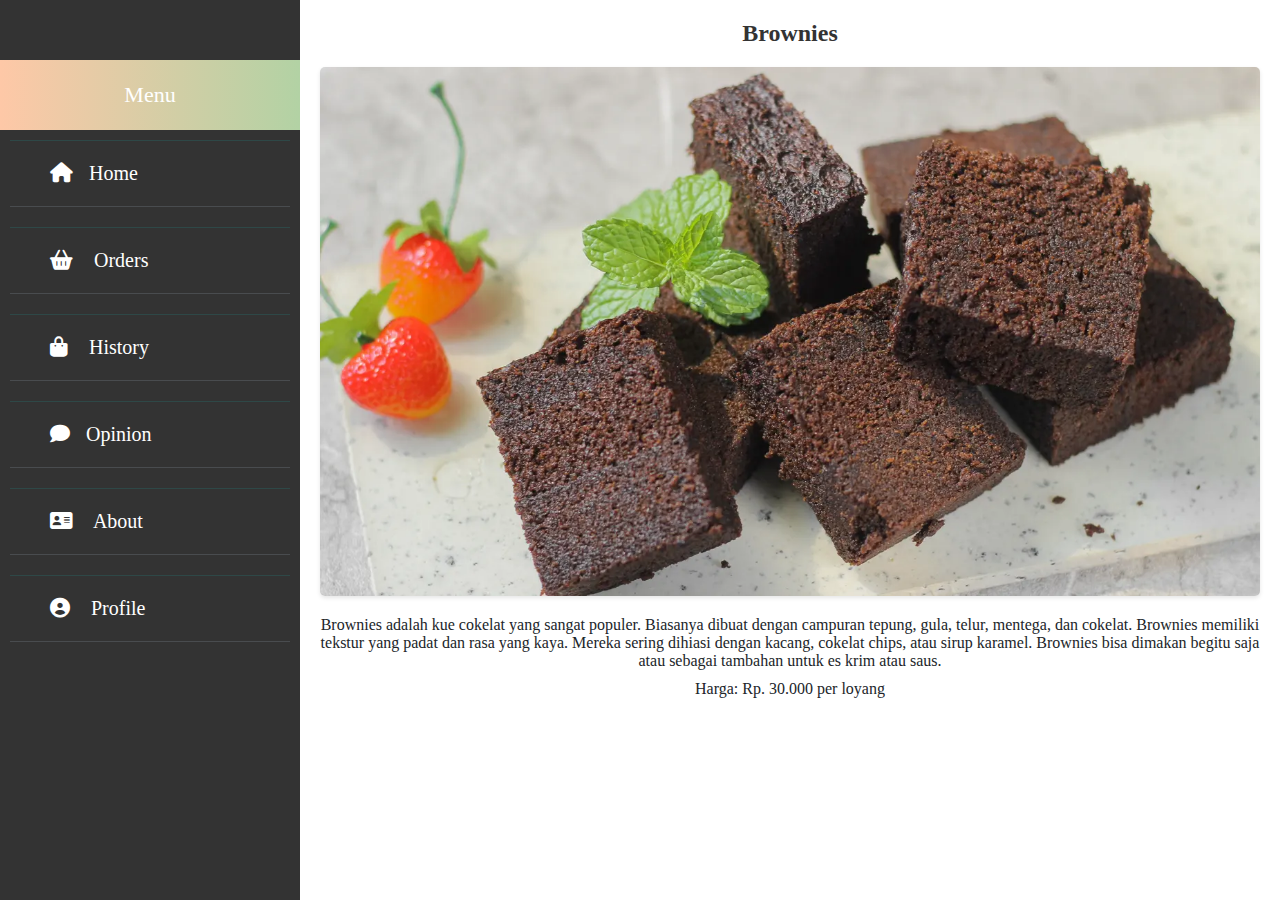
<file: index.html>
<!DOCTYPE html>
<html lang="en">
<head>
    <meta charset="UTF-8">
    <meta http-equiv="X-UA-Compatible" content="IE=edge">
    <meta name="viewport" content="width=device-width, initial-scale=1.0">
    <title>Toko Sukses Abadi</title>
    <!-- Tambahkan fontawesome CSS -->
    <link rel="stylesheet" href="https://cdnjs.cloudflare.com/ajax/libs/font-awesome/6.0.0-beta3/css/all.min.css">
    <!-- Tambahkan stylesheet untuk bagian atas -->
    <link rel="stylesheet" href="atas.css">
    <!-- Masukkan CSS untuk sidebar -->
    <link rel="stylesheet" href="sidebar.css">
    <style>
        .content {
            display: flex;
            align-items: center;
            flex-direction: column; /* Ubah orientasi flex menjadi kolom */
            text-align: center; /* Pusatkan teks */
        }

        .content .text {
            margin-top: 20px; /* Tambahkan jarak antara gambar dan teks */
        }

        .content img {
            max-width: 100%;
            height: auto;
        }

        .price {
            margin-top: 10px;
        }
    </style>
</head>
<body>
    <main>
        <div class="sidebar">
            <div class="top">
                Menu
            </div>  
            <ul>
                <li><a href="index.html"><i class="fa fa-home"></i>Home</a></li>
                <li><a href="garis1.html"><i class="fa fa-shopping-basket"></i> Orders</a></li>
                <li><a href="history.php"><i class="fa fa-shopping-bag"></i> History</a></li>
                <li><a href="garis2.php"><i class="fa fa-comment" aria-hidden="true"></i>Opinion</a></li>
                <li><a href="About.php"><i class="fa fa-address-card" aria-hidden="true"></i> About</a></li>
                <li><a href="home.php"><i class="fa fa-user-circle"></i> Profile</a></li>

             </ul>
        </div>
        <div class="content">
            <h2>Brownies</h2>
            <img src="brownies/brownies.jpg" alt="Brownies">
            <div class="text">
                <p>Brownies adalah kue cokelat yang sangat populer. Biasanya dibuat dengan campuran tepung, gula, telur, mentega, dan cokelat. Brownies memiliki tekstur yang padat dan rasa yang kaya. Mereka sering dihiasi dengan kacang, cokelat chips, atau sirup karamel. Brownies bisa dimakan begitu saja atau sebagai tambahan untuk es krim atau saus.</p>
                <p class="price">Harga: Rp. 30.000 per loyang</p>
            </div>
        </div>
    </main>
    <!-- Sertakan script untuk toggle sidebar -->
    <script src="sidebar.js"></script>
</body>
</html>
</file>
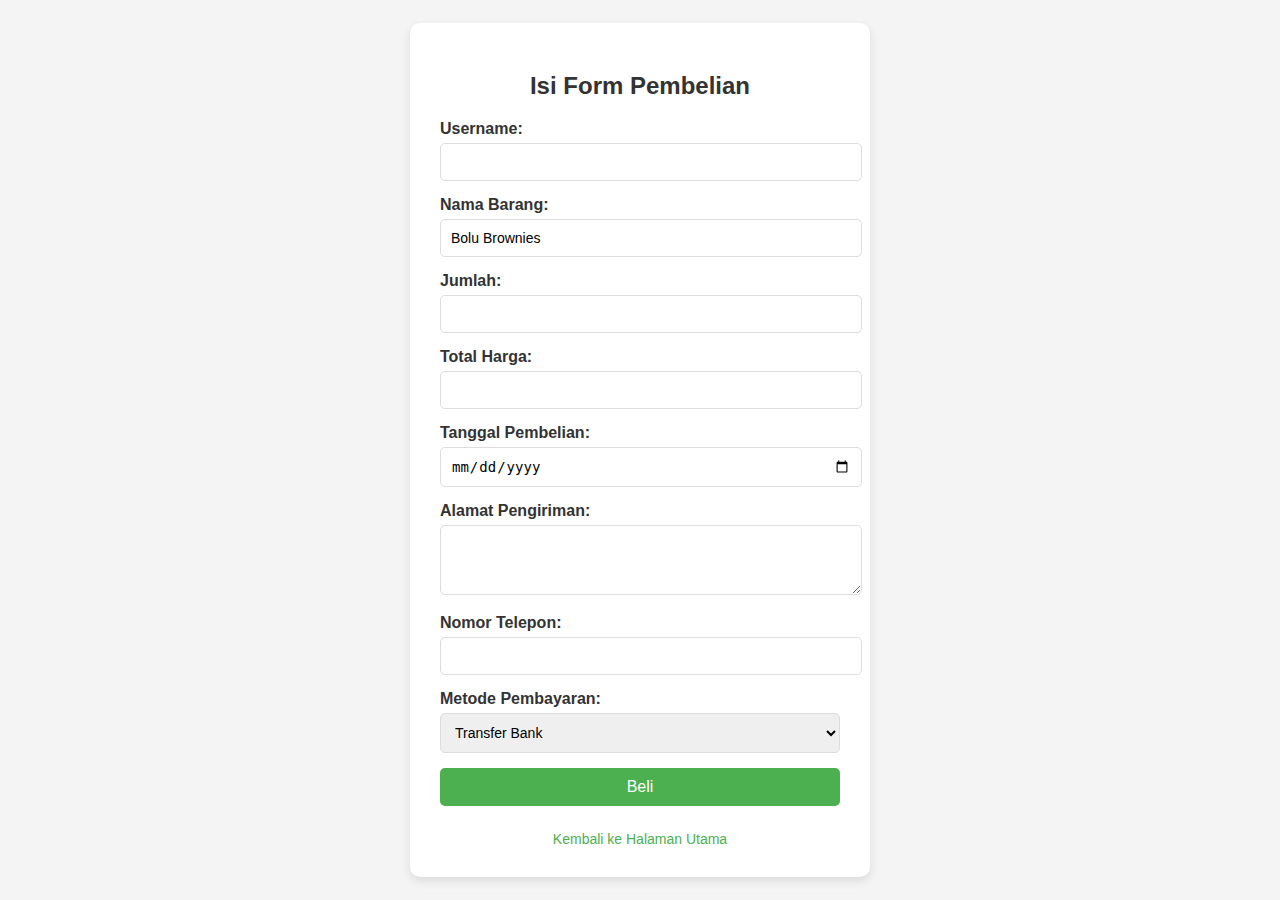
<file: form pembelian.html>
<!DOCTYPE html>
<html lang="id">
<head>
    <meta charset="UTF-8">
    <meta name="viewport" content="width=device-width, initial-scale=1.0">
    <title>Form Pembelian Bolu Brownies</title>
    <style>
        body {
            font-family: 'Arial', sans-serif;
            background-color: #f4f4f4;
            display: flex;
            justify-content: center;
            align-items: center;
            height: 100vh;
            margin: 0;
        }

        .form-container {
            background-color: #fff;
            padding: 30px;
            border-radius: 10px;
            box-shadow: 0 4px 10px rgba(0, 0, 0, 0.1);
            width: 100%;
            max-width: 400px;
            overflow-y: auto;
            max-height: 90vh;
        }

        .form-container h2 {
            text-align: center;
            margin-bottom: 20px;
            color: #333;
        }

        .form-container label {
            display: block;
            margin-bottom: 5px;
            font-weight: bold;
            color: #333;
        }

        .form-container input, 
        .form-container textarea, 
        .form-container select {
            width: 100%;
            padding: 10px;
            margin-bottom: 15px;
            border: 1px solid #ddd;
            border-radius: 5px;
            font-size: 14px;
        }

        .form-container input:focus, 
        .form-container textarea:focus, 
        .form-container select:focus {
            border-color: #4CAF50;
            outline: none;
        }

        .form-container input[type="submit"] {
            background-color: #4CAF50;
            color: white;
            border: none;
            cursor: pointer;
            font-size: 16px;
            transition: background-color 0.3s ease;
        }

        .form-container input[type="submit"]:hover {
            background-color: #45a049;
        }

        .form-container .back-btn {
            display: block;
            text-align: center;
            margin-top: 10px;
            color: #4CAF50;
            text-decoration: none;
            font-size: 14px;
        }

        .form-container .back-btn:hover {
            text-decoration: underline;
        }
    </style>
</head>
<body>
    <div class="form-container">
        <h2>Isi Form Pembelian</h2>
        <form action="process_purchase.php" method="post">
            <label for="username">Username:</label>
            <input type="text" id="username" name="username" required>

            <label for="nama_barang">Nama Barang:</label>
            <input type="text" id="nama_barang" name="nama_barang" readonly value="Bolu Brownies">

            <label for="jumlah">Jumlah:</label>
            <input type="number" id="jumlah" name="jumlah" required>

            <label for="harga">Total Harga:</label>
            <input type="text" id="harga" name="harga" readonly>

            <label for="tanggal_pembelian">Tanggal Pembelian:</label>
            <input type="date" id="tanggal_pembelian" name="tanggal_pembelian" required>

            <label for="alamat">Alamat Pengiriman:</label>
            <textarea id="alamat" name="alamat" rows="3" required></textarea>

            <label for="nomor_telepon">Nomor Telepon:</label>
            <input type="number" id="nomor_telepon" name="nomor_telepon" required>

            <label for="metode_pembayaran">Metode Pembayaran:</label>
            <select id="metode_pembayaran" name="metode_pembayaran" required>
                <option value="transfer_bank">Transfer Bank</option>
                <option value="shopee-pay">ShopeePay</option>
                <option value="dana">Dana</option>
                <option value="qris">Qris</option>
                <option value="gopay">GoPay</option>
                <option value="ovo">OVO</option>
                <option value="Llinkaja">LinkAja</option>
                <option value="cod">Bayar di Tempat (COD)</option>
            </select>

            <input type="submit" value="Beli" class="checkout-btn">
        </form>
        <a href="garis1.html" class="back-btn">Kembali ke Halaman Utama</a>
    </div>
</body>
</html>
</file>
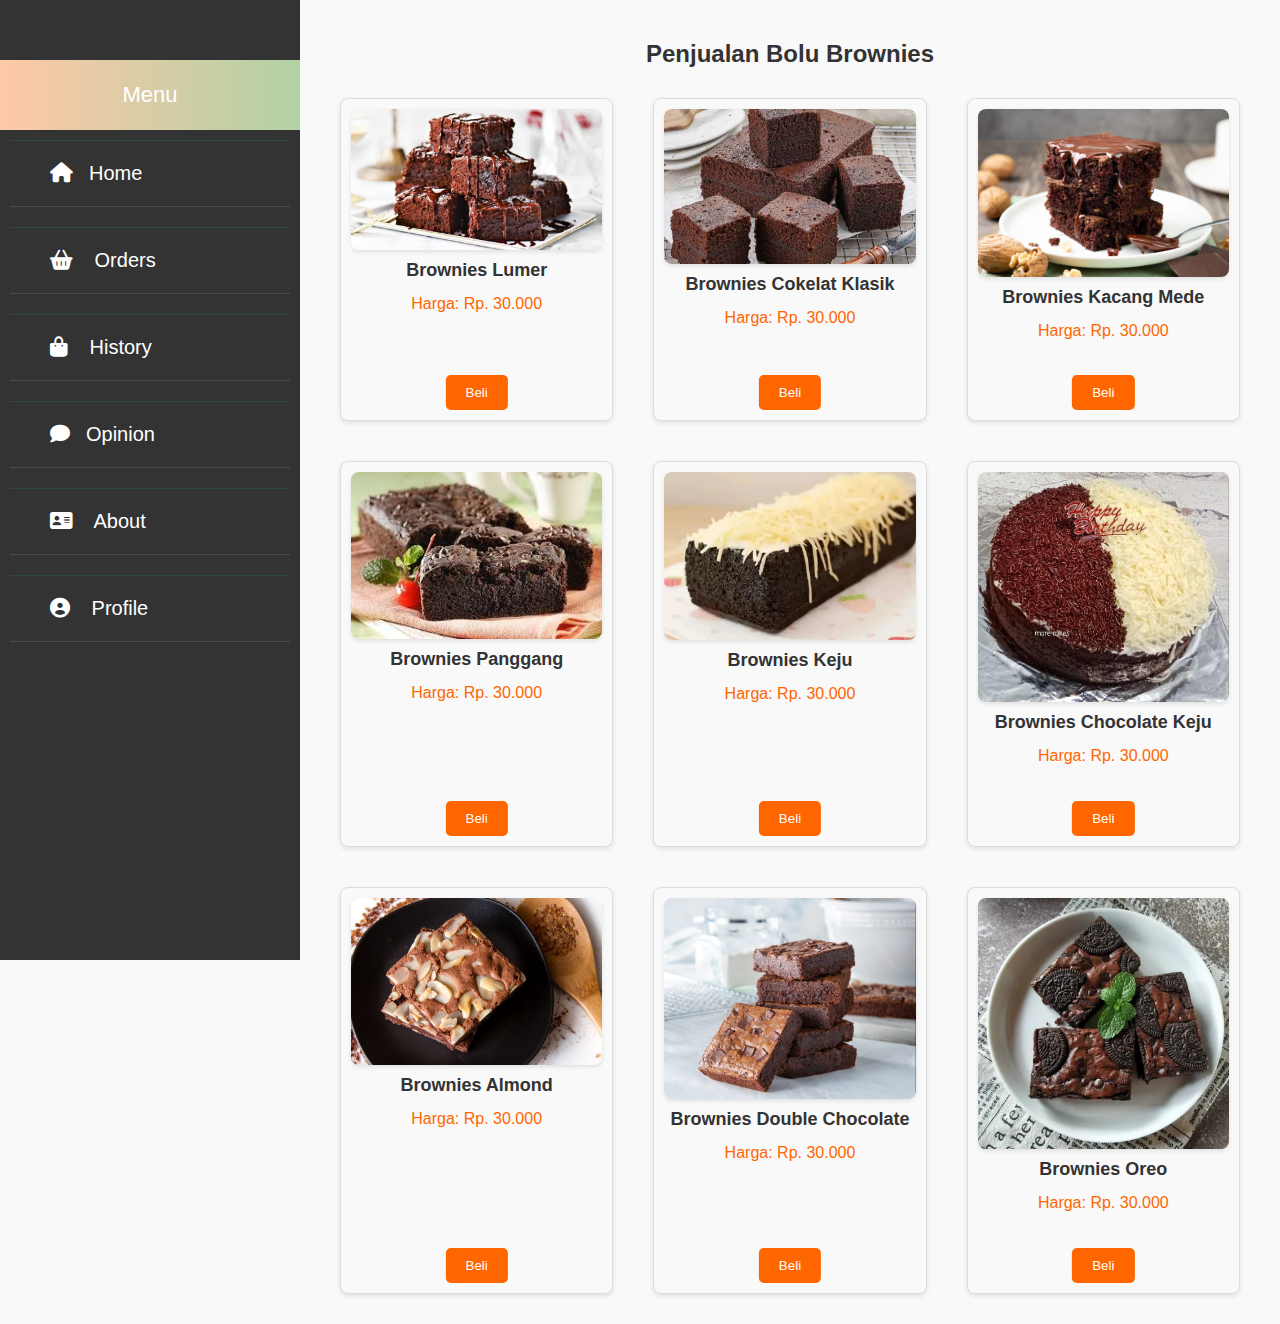
<file: garis1.html>
<!DOCTYPE html>
<html lang="id">
<head>
    <meta charset="UTF-8">
    <meta name="viewport" content="width=device-width, initial-scale=1.0">
    <title>Penjualan Bolu Brownies</title>
    <!-- Tambahkan fontawesome CSS -->
    <link rel="stylesheet" href="https://cdnjs.cloudflare.com/ajax/libs/font-awesome/6.0.0-beta3/css/all.min.css">
    <!-- Tambahkan stylesheet untuk bagian atas -->
    <link rel="stylesheet" href="bagian pb.css">
    <!-- Masukkan CSS untuk sidebar -->
    <link rel="stylesheet" href="sidebar.css">
    <style>
        .brownies-container {
            display: flex;
            flex-wrap: wrap;
            justify-content: center;
            gap: 20px;
        }

        .brownie {
            flex: 1 1 calc(33.333% - 40px);
            max-width: calc(33.333% - 40px);
            box-sizing: border-box;
            background-color: #f9f9f9;
            padding: 10px;
            border: 1px solid #ddd;
            border-radius: 8px;
            text-align: center;
            box-shadow: 0 2px 5px rgba(0,0,0,0.1);
        }

        .brownie img {
            max-width: 100%;
            border-radius: 8px;
        }

        .brownie h3 {
            font-size: 18px;
            color: #333;
            margin: 10px 0;
        }

        .brownie .price {
            font-size: 16px;
            color: #ff6600;
            margin: 10px 0;
        }

        .buy-btn {
            background-color: #ff6600;
            color: #fff;
            border: none;
            border-radius: 5px;
            padding: 10px 20px;
            cursor: pointer;
            transition: background-color 0.3s;
        }

        .buy-btn:hover {
            background-color: #e65c00;
        }
    </style>
</head>
<body>
    <div class="sidebar">
        <div class="top">
            Menu
        </div>
        <ul>
            <li><a href="index.html"><i class="fa fa-home"></i>Home</a></li>
            <li><a href="garis1.html"><i class="fa fa-shopping-basket"></i> Orders</a></li>
            <li><a href="history.php"><i class="fa fa-shopping-bag"></i> History</a></li>
            <li><a href="garis2.php"><i class="fa fa-comment" aria-hidden="true"></i>Opinion</a></li>
            <li><a href="About.php"><i class="fa fa-address-card" aria-hidden="true"></i> About</a></li>
            <li><a href="home.php"><i class="fa fa-user-circle"></i> Profile</a></li>
        </ul>
    </div>
    <div class="content">
        <h2>Penjualan Bolu Brownies</h2>
        <div class="brownies-container">
            <!-- Brownies di atas -->
            <div class="brownie" data-nama="Brownies Lumer" data-harga="30000">
                <img src="brownies/brownies1.jpg" alt="Brownies 1">
                <h3>Brownies Lumer</h3>
                <p class="price">Harga: Rp. 30.000</p>
                <p><br><br>
                <button class="buy-btn">Beli</button>
            </div>
            <div class="brownie" data-nama="Brownies Cokelat Klasik" data-harga="30000">
                <img src="brownies/brownies2.jpg" alt="Brownies 2">
                <h3>Brownies Cokelat Klasik</h3>
                <p class="price">Harga: Rp. 30.000</p>
                <p><br><br>
                <button class="buy-btn">Beli</button>
            </div>
            <div class="brownie" data-nama="Brownies Kacang Mede" data-harga="30000">
                <img src="brownies/brownies3.jpg" alt="Brownies 3">
                <h3>Brownies Kacang Mede</h3>
                <p class="price">Harga: Rp. 30.000</p>
                <p><br><br>
                <button class="buy-btn">Beli</button>
            </div>
            <!-- Brownies di tengah -->
            <div class="brownie" data-nama="Brownies Panggang" data-harga="30000">
                <img src="brownies/brownies4.jpg" alt="Brownies 4">
                <h3>Brownies Panggang</h3>
                <p class="price">Harga: Rp. 30.000</p>
                <p><br><br>
                <button class="buy-btn">Beli</button>
            </div>
            <div class="brownie" data-nama="Brownies Keju" data-harga="30000">
                <img src="brownies/brownies5.jpg" alt="Brownies 5">
                <h3>Brownies Keju</h3>
                <p class="price">Harga: Rp. 30.000</p>
                <p><br><br>
                <button class="buy-btn">Beli</button>
            </div>
            <div class="brownie" data-nama="Brownies Chocolate Keju" data-harga="30000">
                <img src="brownies/brownies6.jpg" alt="Brownies 6">
                <h3>Brownies Chocolate Keju</h3>
                <p class="price">Harga: Rp. 30.000</p>
                <p><br><br>
                <button class="buy-btn">Beli</button>
            </div>
            <!-- Brownies di bawah -->
            <div class="brownie" data-nama="Brownies Almond" data-harga="30000">
                <img src="brownies/brownies7.jpg" alt="Brownies 7">
                <h3>Brownies Almond</h3>
                <p class="price">Harga: Rp. 30.000</p>
                <p><br><br>
                <button class="buy-btn">Beli</button>
            </div>
            <div class="brownie" data-nama="Brownies Double Chocolate" data-harga="30000">
                <img src="brownies/brownies8.jpg" alt="Brownies 8">
                <h3>Brownies Double Chocolate</h3>
                <p class="price">Harga: Rp. 30.000</p>
                <p><br><br>
                <button class="buy-btn">Beli</button>
            </div>
            <div class="brownie" data-nama="Brownies Oreo" data-harga="30000">
                <img src="brownies/brownies9.jpg" alt="Brownies 9">
                <h3>Brownies Oreo</h3>
                <p class="price">Harga: Rp. 30.000</p>
                <p><br><br>
                <button class="buy-btn">Beli</button>
            </div>
        </div>
    </div>
    <script>
    function openForm(nama, harga) {
        var formWindow = window.open('form pembelian.html');
        formWindow.onload = function() {
            formWindow.document.getElementById('nama_barang').value = nama;
            formWindow.document.getElementById('harga').value = 'Rp. ' + parseInt(harga).toLocaleString('id-ID');
        };
    }

    var brownies = document.querySelectorAll('.brownie');
    brownies.forEach(function(brownie) {
        brownie.querySelector('.buy-btn').addEventListener('click', function() {
            var nama = brownie.getAttribute('data-nama');
            var harga = brownie.getAttribute('data-harga');
            openForm(nama, harga);
        });
    });
    </script>
</body>
</html>
</file>
<file: atas.css>
body {
    margin: 0;
    font-family: 'Times New Roman' , Times, serif;
    font-size: 1rem;
    color: #212529;
    -webkit-text-size-adjust: 100%;
    -webkit-tap-highlight-color: transparent;
}

main {
    display: flex;
    flex-wrap: nowrap;
    height: -webkit-fill-availeble;
    max-height: 100vh;
    overflow-x: auto;
    overflow-y: hidden;
}

* {
    margin: 0;
    padding: 0;
    list-style: none;
    text-decoration: none;
}

.sidebar {
    position: fixed;
    left: 0px;
    width: 250px;
    height: 100%;
    background: #74bdcb;
    transition: all 0.5s ease;
}

.sidebar .top {
    font-size: 22px;
    color: #fff;
    text-align: center;
    line-height: 70px;
    background-image: linear-gradient(to right, #fec8a7, #b2d2a4);
}

.sidebar ul a {
    display: block;
    height: 100%;
    width: 100%;
    line-height: 65px;
    font-size: 20px;
    color: #fff;
    padding-left: 40px;
    box-sizing: border-box;
    border-top: 1px solid rgba(6, 255, 251, 0.1);
    border-bottom: 1px solid rgba(125, 134, 146, 0.302);
    transition: all 0.5s ease;
}

ul li:hover a {
    padding-left: 100px;
    background: #efe7bc;
    color: rgb(0, 0, 0);
}

.sidebar ul a i {
    margin-right: 16px;
}


#check {
    display: none;
}

label #btn {
    position: absolute;
    cursor: pointer;
    background: #ffffff;
    border-radius: 3px;
}

label #open {
    position: absolute;
    cursor: pointer;
    background: #924227;
    border-radius: 1px;
    font-size: 30px;
}

label #open {
    left: 0;
    top: 10;
    font-size: 30px;
    color: rgb(255, 255, 255);
    padding: 6px 12px;
    transition: all 0.5s ease;
}

label #btn {
    z-index: 1111;
    left: 195px;
    top: 25px;
    font-size: 20px;
    color: #000000;
    padding: 4px 9px;
    transition: all 0.5s ease;
}

#check:checked~.sidebar {
    left:-250px;
}

#check:checked~label #open {
    left:30px;
    font-size: 20px;
}

#check:checked~label #btn {
    left:-195px;
}

.content {
    margin-left: 300px; /* Sesuaikan margin kiri untuk memberi ruang pada sidebar */
    padding: 20px;
    overflow-y: auto; /* Tambahkan overflow-y untuk membuat konten scrollable jika terlalu panjang */
}

h2 {
    color: #333;
    margin-bottom: 20px;
}

img {
    max-width: 70%;
    height: 50%;
    border-radius: 8px;
    box-shadow: 0 2px 4px rgba(0, 0, 0, 0.1);
}
</file>
<file: sidebar.css>
/* sidebar.css */

/* Style untuk sidebar */
.sidebar {
    height: 100%;
    width: 300px; /* Lebar sidebar */
    position: fixed;
    top: 0;
    left: 0; /* Mengatur posisi sidebar agar tetap terlihat */
    background-color: #333;
    padding-top: 60px; /* Padding atas untuk menghindari tumpang tindih dengan label tombol */
    z-index: 1; /* Jaga agar sidebar berada di atas konten */
    transition: width 0.3s ease; /* Menambahkan transisi agar perubahan lebar terlihat halus */
}

/* Style untuk daftar menu */
.sidebar ul {
    list-style-type: none;
    padding: 0;
    margin: 0;
}

.sidebar ul li {
    padding: 10px;
    font-size: 20px;
    color: white;
}

.sidebar ul li a {
    text-decoration: none;
    color: white;
}

/* Style untuk konten utama */
.content {
    margin-left: 300px; /* Sesuaikan margin kiri untuk memberi ruang pada sidebar */
    padding: 20px;
}

/* Style untuk mengatur lebar gambar */
.content img {
    max-width: calc(100% - 40px); /* Lebar maksimum gambar */
    height: auto;
    display: block;
    margin: 0 auto;
    border-radius: 5px; /* Tambahkan border-radius untuk gambar */
}
</file>
<file: bagian pb.css>
/* singkatan dari pb adalah pembelian/penjualan brownies */
body {
    font-family: 'Segoe UI', Tahoma, Geneva, Verdana, sans-serif;
    background-color: #f9f9f9;
    margin: 0;
    padding: 0;
}

.container {
    max-width: 800px;
    margin: 20px auto;
    padding: 20px;
    background-color: #fff;
    border-radius: 8px;
    box-shadow: 0 0 20px rgba(0, 0, 0, 0.1);
    transition: box-shadow 0.3s ease;
}

.sidebar {
    position: fixed;
    left: 0px;
    width: 250px;
    height: 100%;
    background: #74bdcb;
    transition: all 0.5s ease;
}

.sidebar .top {
    font-size: 22px;
    color: #fff;
    text-align: center;
    line-height: 70px;
    background-image: linear-gradient(to right, #fec8a7, #b2d2a4);
}

.sidebar ul a {
    display: block;
    height: 100%;
    width: 100%;
    line-height: 65px;
    font-size: 20px;
    color: #fff;
    padding-left: 40px;
    box-sizing: border-box;
    border-top: 1px solid rgba(6, 255, 251, 0.1);
    border-bottom: 1px solid rgba(125, 134, 146, 0.302);
    transition: all 0.5s ease;
}

ul li:hover a {
    padding-left: 100px;
    background: #efe7bc;
    color: rgb(0, 0, 0);
}

.sidebar ul a i {
    margin-right: 16px;
}


#check {
    display: none;
}

label #btn {
    position: absolute;
    cursor: pointer;
    background: #ffffff;
    border-radius: 3px;
}

label #open {
    position: absolute;
    cursor: pointer;
    background: #924227;
    border-radius: 1px;
    font-size: 30px;
}

label #open {
    left: 0;
    top: 10;
    font-size: 30px;
    color: rgb(255, 255, 255);
    padding: 6px 12px;
    transition: all 0.5s ease;
}

label #btn {
    z-index: 1111;
    left: 195px;
    top: 25px;
    font-size: 20px;
    color: #000000;
    padding: 4px 9px;
    transition: all 0.5s ease;
}

#check:checked~.sidebar {
    left:-250px;
}

#check:checked~label #open {
    left:30px;
    font-size: 20px;
}

#check:checked~label #btn {
    left:-195px;
}

.content {
    text-align: center;
}

h2 {
    color: #333;
    margin-bottom: 20px;
}

img {
    max-width: 100%;
    height: auto;
    border-radius: 8px;
    box-shadow: 0 2px 4px rgba(0, 0, 0, 0.1);
}

p {
    color: #666;
    line-height: 1.6;
    margin-bottom: 20px;
}

.price {
    font-size: 1.2em;
    color: #ff6600;
    margin-bottom: 10px;
}

.brownies-container {
    display: flex;
    flex-wrap: wrap;
    justify-content: center;
}

.brownie {
    position: relative;
    width: calc(33.33% - 20px);
    margin: 10px;
    padding: 20px;
    background-color: #f4f4f4;
    border-radius: 8px;
    box-shadow: 0 2px 4px rgba(0, 0, 0, 0.1);
    transition: box-shadow 0.3s ease;
}

.brownie:hover {
    box-shadow: 0 4px 8px rgba(0, 0, 0, 0.1);
}

.brownie img {
    max-width: 100%;
    height: auto;
    border-radius: 8px;
}

.brownie h3 {
    margin-top: 0;
    margin-bottom: 10px;
}

.brownie p {
    margin-bottom: 0;
}

.buy-btn {
    position: absolute;
    bottom: 10px;
    left: 50%;
    transform: translateX(-50%);
    background-color: #ff6600;
    color: #fff;
    padding: 10px 20px;
    border: none;
    border-radius: 5px;
    cursor: pointer;
    transition: background-color 0.3s ease;
}

.buy-btn:hover {
    background-color: #e65c00;
}
.form-container {
    max-width: 400px;
    margin: 0 auto;
    background-color: #fff;
    border: 1px solid #ccc;
    border-radius: 8px;
    padding: 20px;
    box-shadow: 0 0 10px rgba(0, 0, 0, 0.1);
}

.form-container h2 {
    text-align: center;
    margin-bottom: 20px;
}

.form-group {
    margin-bottom: 20px;
}

.form-group label {
    font-weight: bold;
    display: block;
    margin-bottom: 5px;
}

.form-group input[type="text"],
.form-group input[type="number"],
.form-group input[type="date"] {
    width: 100%;
    padding: 10px;
    border: 1px solid #ccc;
    border-radius: 5px;
}

.form-group input[type="submit"] {
    background-color: #ff6600;
    color: #fff;
    padding: 10px 20px;
    border: none;
    border-radius: 5px;
    cursor: pointer;
    transition: background-color 0.3s ease;
}

.form-group input[type="submit"]:hover {
    background-color: #e65c00;
}
</file>
